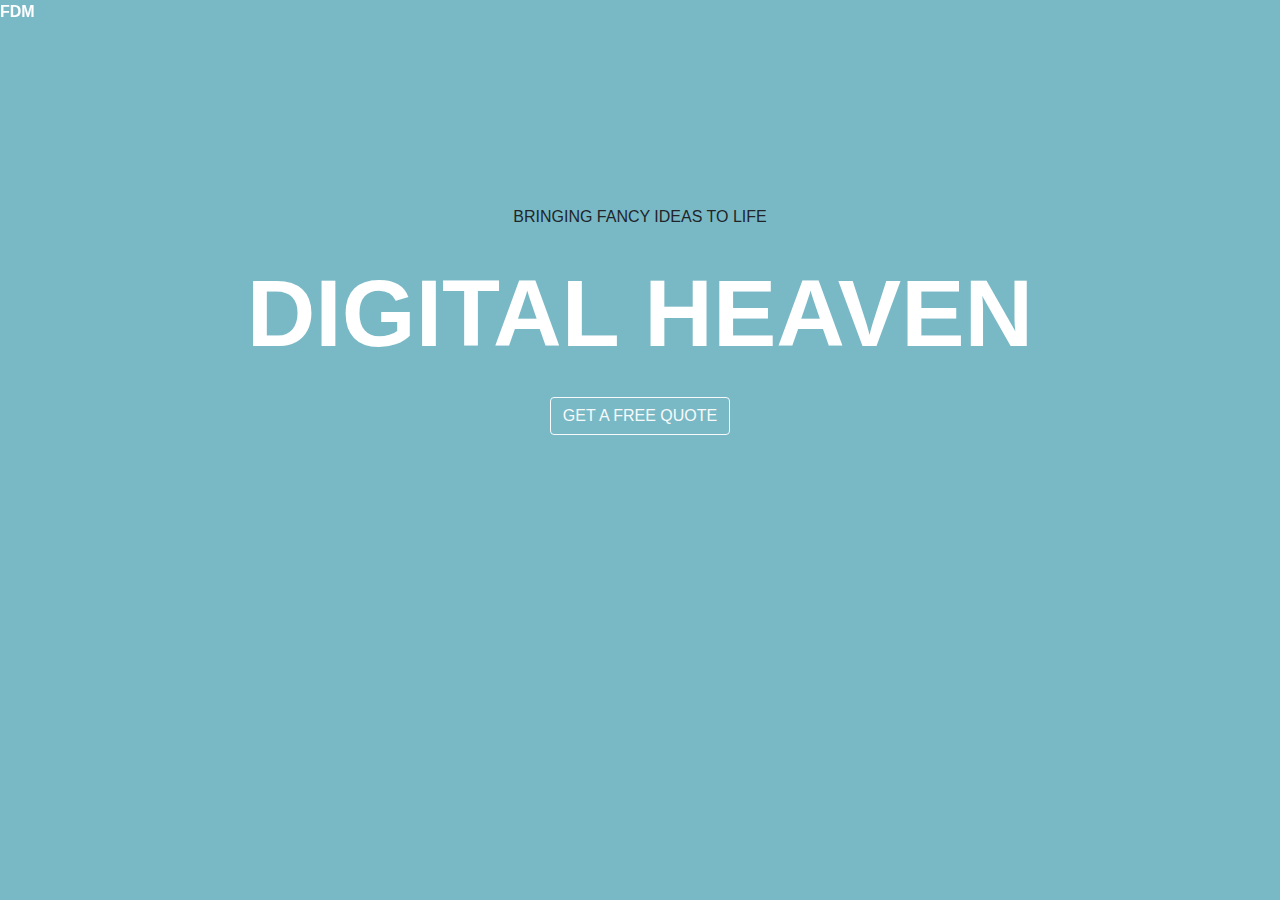
<file: Bootstrap_Assessment/index.html>
<!DOCTYPE html>
<html lang="en-us">

<head>

  <meta charset="UTF-8">
  <meta name="viewport" content="width=device-width, initial-scale=1">
  <title>Bootstrap Assessment</title>
  <link rel="stylesheet" href="reset.css">
  <link rel="stylesheet" href="https://stackpath.bootstrapcdn.com/bootstrap/4.1.3/css/bootstrap.min.css">
  <link rel="stylesheet" href="style.css">
</head>

<body>
  <nav id="FDM" class="nav navbar-nav navbar-left fixed-top">FDM</nav>
  <div id="jumbotron" class="jumbotron clear text-center" style="padding: 16% 0% 0% 0%;">
    <div id="tagline" class="col-md-12">BRINGING FANCY IDEAS TO LIFE</div>
    <div id="jumbo" class="col-md-12" style="padding: 1% 0% 1% 0%;"><div id="title">DIGITAL HEAVEN</div></div>
    <div id="button" class="col-md-12"><button type="button" class="btn btn-outline-light">GET A FREE QUOTE</button></div>
  </div>
</body>

</html>
</file>
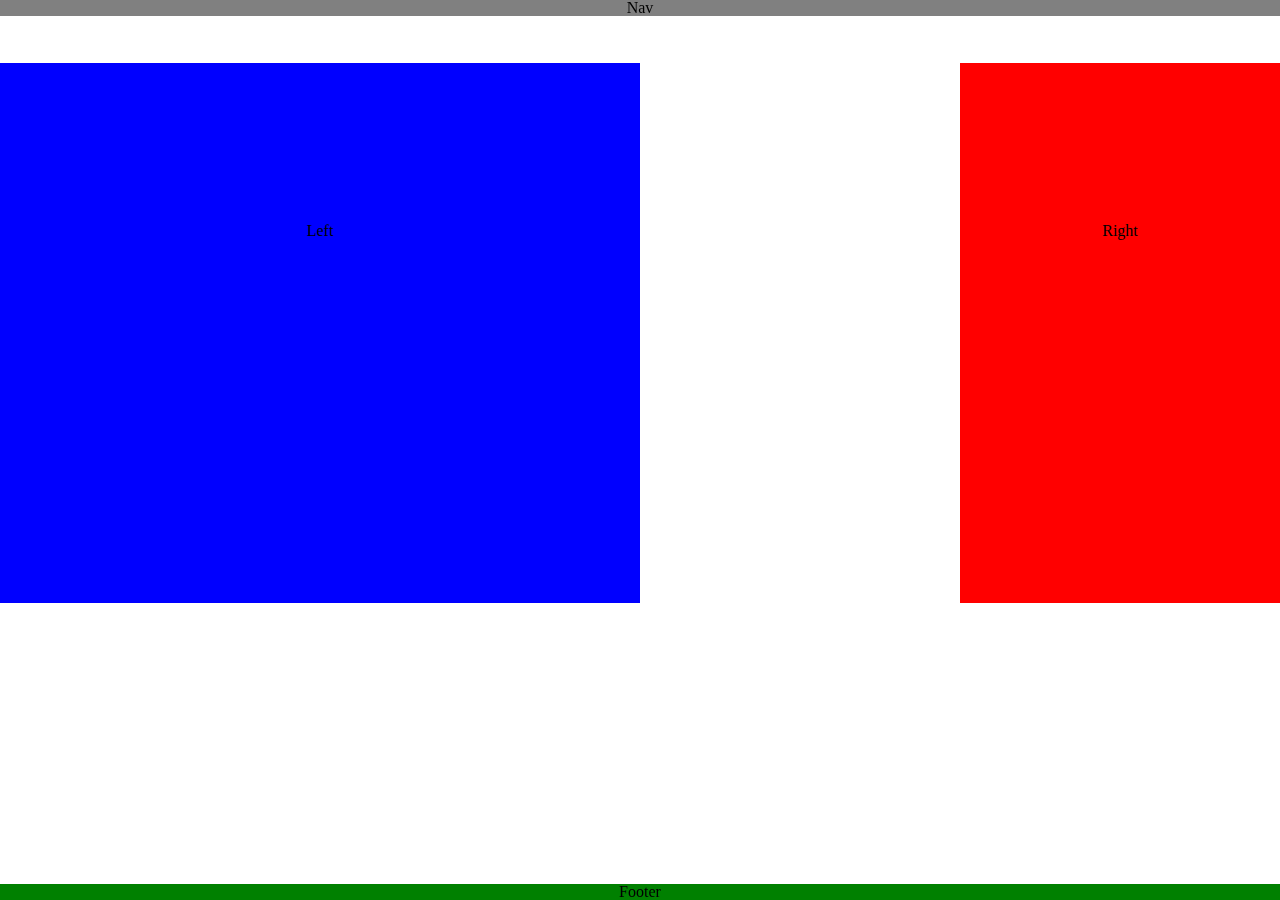
<file: CSS_Assessment/index.html>
<!DOCTYPE html>
<html lang="en">

<head>
  <meta charset="UTF-8">
  <meta name="viewport" content="width=device-width, initial-scale=1.0">
  <meta http-equiv="X-UA-Compatible" content="ie=edge">
  <title>CSS Assessment</title>
  <link rel="stylesheet" href="reset.css">
  <link rel="stylesheet" href="style.css">
</head>
<body>
    <div id=nav class=span>
        <div id=spanText>Nav</div>
    </div>
    <div id=left class=box>
        <div id=boxTextL>Left</div>
    </div>
    <div id=right class=box>
        <div id=boxTextR>Right</div>
    </div>
    <div id=footer class=span>
        <div id=spanText>Footer</div>
    </div>
</body>
</file>
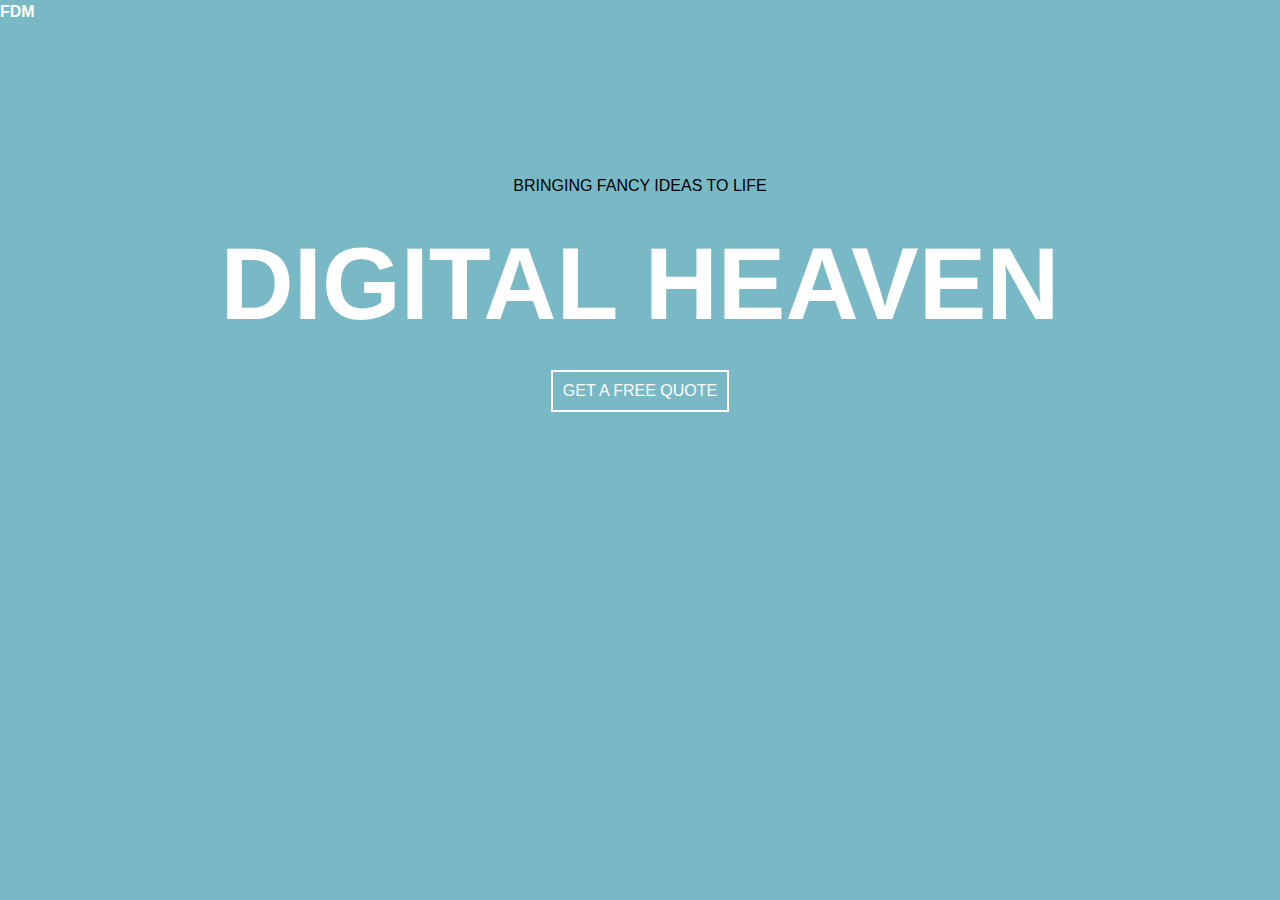
<file: HTML_BasicCSS_Assessment/index.html>
<!DOCTYPE html>
<html lang="en">

<head>
  <meta charset="UTF-8">
  <meta name="viewport" content="width=device-width, initial-scale=1.0">
  <meta http-equiv="X-UA-Compatible" content="ie=edge">
  <title>Document</title>
  <link rel="stylesheet" href="reset.css">
  <link rel="stylesheet" href="style.css">
</head>

<body>
<div id="FDM">FDM</div>
<div id="tagline">BRINGING FANCY IDEAS TO LIFE</div>
<div id="title">DIGITAL HEAVEN</div>
<div id="button"><button type="button">GET A FREE QUOTE</button></div>
</body>

</html>
</file>
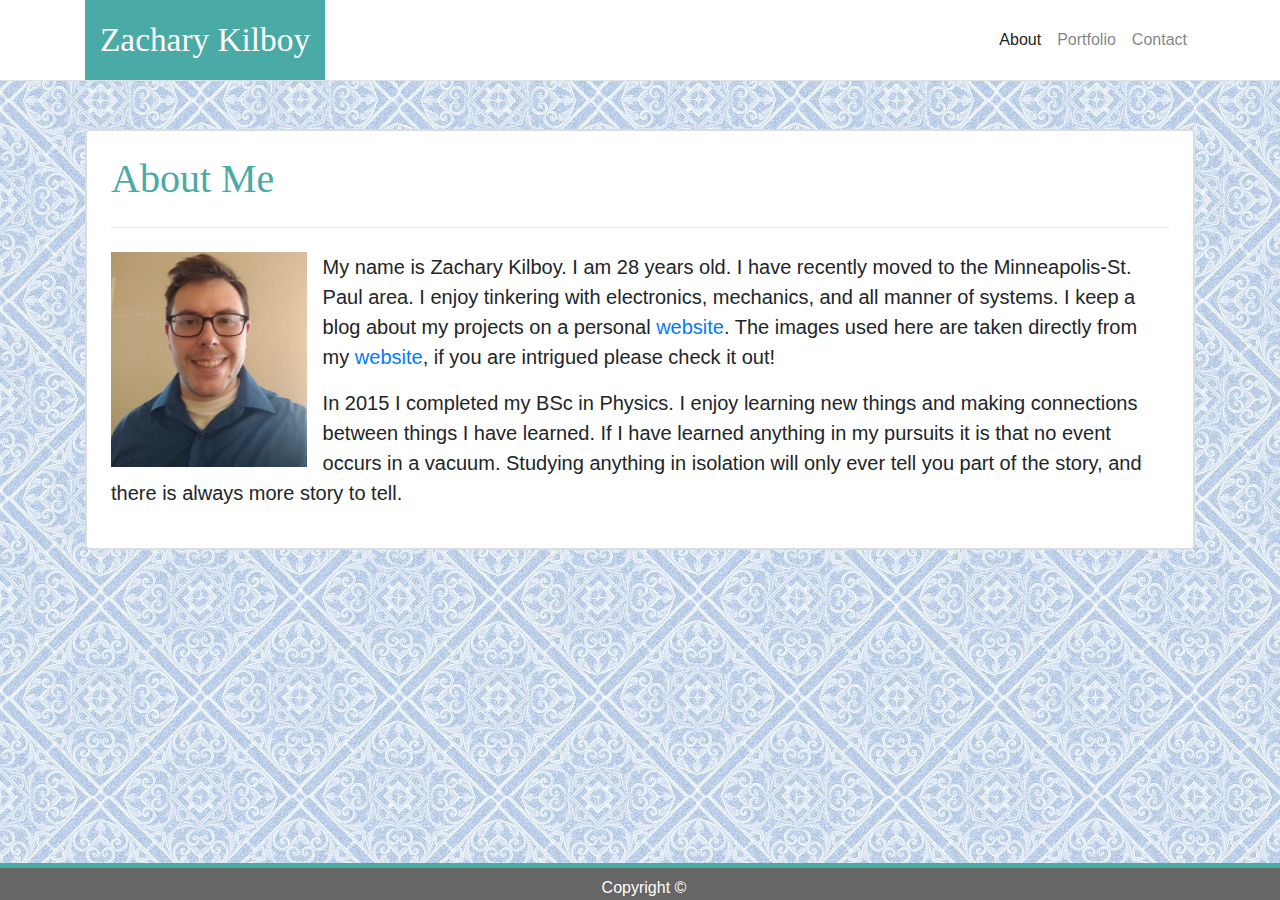
<file: Module-1_Assessment/index.html>
<!DOCTYPE html>
<html lang="en-us">

<head>
  <meta charset="UTF-8">
  <meta name="viewport" content="width=device-width, initial-scale=1">
  <title>Module 1 Assessment: About Me</title>
  <link rel="stylesheet" href="assets/css/reset.css">
  <link rel="stylesheet" href="https://stackpath.bootstrapcdn.com/bootstrap/4.1.3/css/bootstrap.min.css">
  <link rel="stylesheet" href="assets/css/style.css">
</head>
<body style="background-image: url('assets/images/tiles.jpg')">
    <header style="background-color: white;">
        <div id="navbar" class="navbar navbar-nav sticky-top navbar-light navbar-expand-md border-bottom p-0" style="border-color: #cccccc;">
            <div id="bar" class="container">
                <div id="name" class="navbar-brand text-white" style="background-color: #4aaaa5; padding: 15px; font-size: 25pt;">Zachary Kilboy</div>
                <div id="navCont">
                    <ul class="navbar-nav justify-content-end">
                        <li class="nav-item active">
                            <a class="nav-link" href="#">About</a>
                        </li>
                        <li class="nav-item">
                            <a class="nav-link" href="portfolio.html">Portfolio</a>
                        </li>
                        <li class="nav-item">
                            <a class="nav-link" href="contact.html">Contact</a>
                        </li>
                    </ul>
                </div>
            </div>
        </div>
    </header>
    <main class="container">
        <div id="title" class="jumbotron my-5 p-4" style="border: 2px solid #dddddd; background-color: #ffffff;">
            <h1 style="color:#4aaaa5">About Me</h1>
            <hr class="my-4">
            <img src="assets/images/profile.jpg" alt="Profile Pic" class="img-fluid float-left pr-3" width="20%">
            <div id="meText" class="lead"><p>My name is Zachary Kilboy. I am 28 years old. I have recently moved to the Minneapolis-St. Paul area.
I enjoy tinkering with electronics, mechanics, and all manner of systems. I keep a blog about my projects on a personal
<a href="http://www.zkilboy.com">website</a>. The images used here are taken directly from my <a href="http://www.zkilboy.com">website</a>, if you are intrigued
please check it out!</p><p>In 2015 I completed my BSc in Physics. I enjoy learning new things and 
making connections between things I have learned. If I have learned anything in my pursuits it is that no event occurs in a 
vacuum. Studying anything in isolation will only ever tell you part of the story, and there is always more story to tell.</p>    
            </div>
        </div>
    </main>
    <footer class="page-footer text-center font-small fixed-bottom" style="border-top: 5px solid #4aaaa5;">
        <div id="copyBar" class="footer-copyright text-white py-3" style="background-color: #666666;">
            <div id="copyText" style="position: absolute; bottom: 0%; left: 47%;">Copyright &copy;</div>
        </div>
    </footer>
</body>
</file>
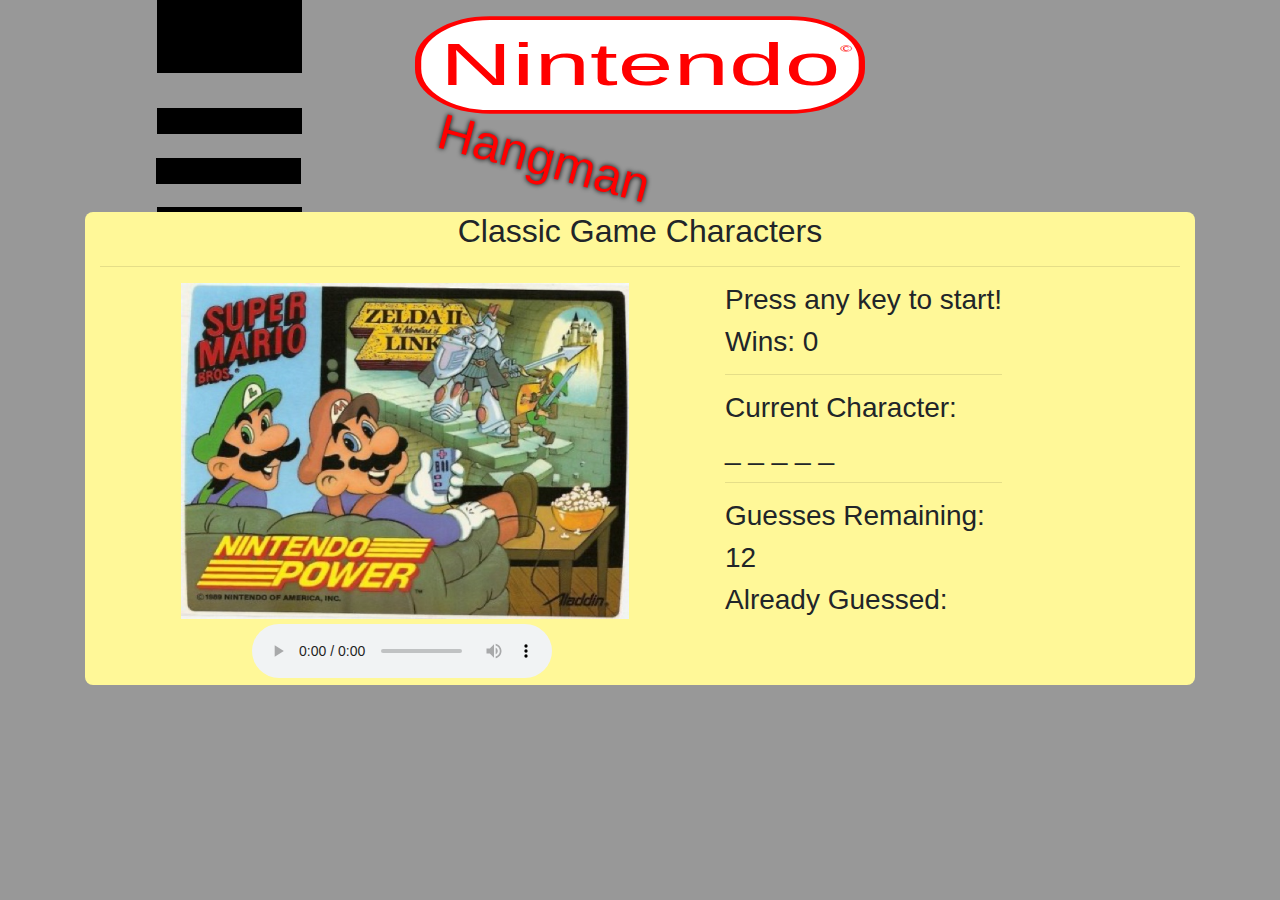
<file: Module-2_Assessment/index.html>
<!DOCTYPE html>
<html lang="en-us">
<head>
  <meta charset="UTF-8">
  <meta name="viewport" content="width=device-width, initial-scale=1">
  <title>Module 2 Assessment: Guessing Game</title>
  <link rel="stylesheet" href="assets/css/reset.css">
  <link rel="stylesheet" href="https://stackpath.bootstrapcdn.com/bootstrap/4.1.3/css/bootstrap.min.css">
  <link rel="stylesheet" href="assets/css/style.css">
</head>
<body style="background-color: #989898; background-image: url(assets/images/cart.png); background-repeat: no-repeat;">
    <main class="container">
        <div>
            <div class="row justify-content-center">
                <div id="nintLogo">
                    <div id="nintHead" class="container">Nintendo<sup>&copy;</sup></div>
                </div>
            </div>
            <div class="row justify-content-center">
                <div id="hangTilt">
                    <div id="hangHead" class="container"><h1>Hangman</h1></div>
                </div>
            </div>
        </div>
        <div class="container" style="background-color: #fff898; border-radius: .5rem;">
            <div class="row">
                <div class="col-md-12 text-center">
                    <h2 id="character">Classic Game Characters</h2>
                    <hr>
                </div>
            </div>
            <div class="row">
                <div class="col-mb-6 justify-content-center">
                    <img src="assets/images/default.jpg" alt="nintendo power" id="stage" style="width: 85%; padding-left: 15%;">
                </div>
                <div class="col-mb-6 justify-content-center">
                    <h3>Press any key to start!</h3>
                    <h3 id="wins"></h3>
                    <hr>
                    <h3 id="curCha">Current Character:</h3>
                    <h3 id="currAnsw"></h3>
                    <hr>
                    <h3 id="GRFlag">Guesses Remaining:</h3>
                    <h3 id="guesRema"></h3>
                    <h3 id="AGFlag">Already Guessed:</h3>
                    <h3 id="guesFals"></h3>
                </div>
            </div>
            <div class="row">
                <div class="col-mb-6 justify-content-center" style="padding-left: 15%;">
                    <audio controls src="#" id="music">Audio not supported: <code>audio</code></audio>
                    <audio id="winSong" src="assets/audio/win.mp3" preload="auto"></audio>
                    <audio id="losSong" src="assets/audio/loss.mp3" preload="auto"></audio>
                </div>
            </div>
        </div>
    </main>
    <script src="assets/javascript/game.js"></script>
</body>
</html>
</file>
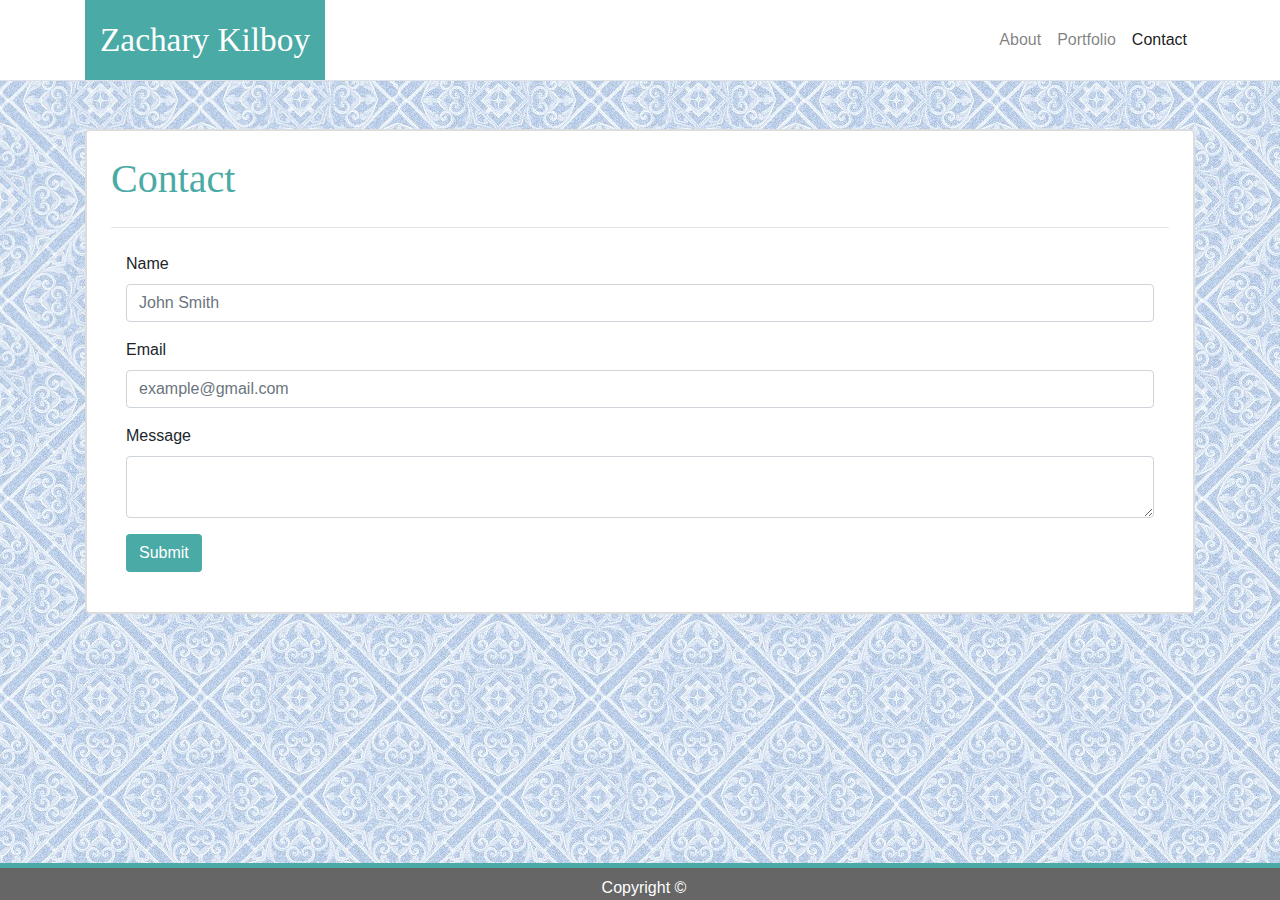
<file: Module-1_Assessment/contact.html>
<!DOCTYPE html>
<html lang="en-us">

<head>
  <meta charset="UTF-8">
  <meta name="viewport" content="width=device-width, initial-scale=1">
  <title>Module 1 Assessment: Contact Me</title>
  <link rel="stylesheet" href="assets/css/reset.css">
  <link rel="stylesheet" href="https://stackpath.bootstrapcdn.com/bootstrap/4.1.3/css/bootstrap.min.css">
  <link rel="stylesheet" href="assets/css/style.css">
</head>
<body style="background-image: url('assets/images/tiles.jpg')">
    <header style="background-color: white;">
        <div id="navbar" class="navbar navbar-nav sticky-top navbar-light navbar-expand-md border-bottom p-0" style="border-color: #cccccc;">
            <div id="bar" class="container">
                <div id="name" class="navbar-brand text-white" style="background-color: #4aaaa5; padding: 15px; font-size: 25pt;">Zachary Kilboy</div>
                <div id="navCont">
                    <ul class="navbar-nav justify-content-end">
                        <li class="nav-item">
                            <a class="nav-link" href="index.html">About</a>
                        </li>
                        <li class="nav-item">
                            <a class="nav-link" href="portfolio.html">Portfolio</a>
                        </li>
                        <li class="nav-item active">
                            <a class="nav-link" href="#">Contact</a>
                        </li>
                    </ul>
                </div>
            </div>
        </div>
    </header>

    <main class="container">
        <div id="title" class="jumbotron my-5 p-4" style="border: 2px solid #dddddd; background-color: #ffffff;">
            <h1 style="color:#4aaaa5">Contact</h1>
            <hr class="my-4">
            <div id="formCont" class="container">
                <form id="contact-form" method="POST" action="form.php">
                    <div class="row">
                        <div class="col-md-12">
                            <div class="form-group">
                                <label for="form_name">Name</label>
                                <input id="form_name" type="text" name="name" class="form-control" placeholder="John Smith" required="required" data-error="Please enter your name">
                            </div>
                        </div>
                    </div>
                    <div class="row">
                        <div class="col-md-12">
                            <div class="form-group">
                                <label for="form_email">Email</label>
                                <input id="form_email" type="email" name="email" class="form-control" placeholder="example@gmail.com" required="required" data-error="Please enter your email">
                            </div>
                        </div>
                    </div>
                    <div class="row">
                        <div class="col-md-12">
                            <div class="form-group">
                                <label for="form_mess">Message</label>
                                <textarea id="form_mess" name="mess" class="form-control" rows="auto" required="required" data-error="Please enter a message"></textarea>
                            </div>
                        </div>
                    </div>
                    <div class="row">
                        <div class="col-md-3">
                            <div class="form-group">
                                <input type="submit" class="btn btn-send text-white" style="background-color: #4aaaa5;" value="Submit">
                            </div>
                        </div>
                    </div>
                </form>
            </div>
        </div>
    </main>

    <footer class="page-footer text-center font-small fixed-bottom" style="border-top: 5px solid #4aaaa5;">
        <div id="copyBar" class="footer-copyright text-white py-3" style="background-color: #666666;">
            <div id="copyText" style="position: absolute; bottom: 0%; left: 47%;">Copyright &copy;</div>
        </div>
    </footer>
</body>
</file>
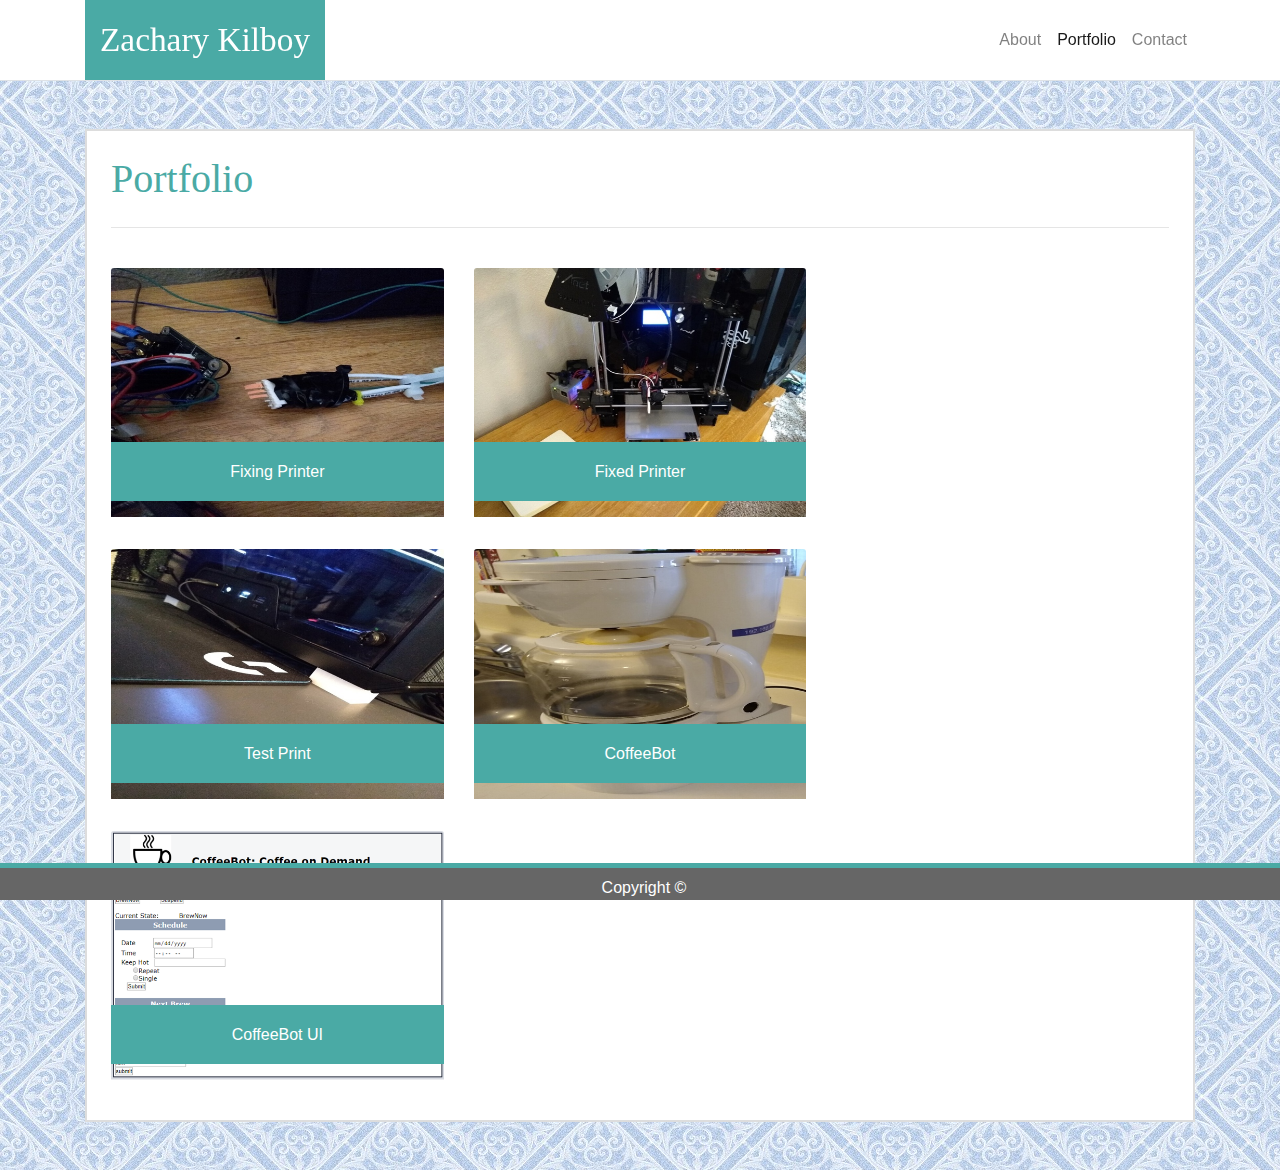
<file: Module-1_Assessment/portfolio.html>
<!DOCTYPE html>
<html lang="en-us">

<head>
  <meta charset="UTF-8">
  <meta name="viewport" content="width=device-width, initial-scale=1">
  <title>Module 1 Assessment: Portfolio Gallery</title>
  <link rel="stylesheet" href="assets/css/reset.css">
  <link rel="stylesheet" href="https://stackpath.bootstrapcdn.com/bootstrap/4.1.3/css/bootstrap.min.css">
  <link rel="stylesheet" href="assets/css/style.css">
</head>
<body style="background-image: url('assets/images/tiles.jpg')">
    <header style="background-color: white;">
        <div id="navbar" class="navbar navbar-nav sticky-top navbar-light navbar-expand-md border-bottom p-0" style="border-color: #cccccc;">
            <div id="bar" class="container">
                <div id="name" class="navbar-brand text-white" style="background-color: #4aaaa5; padding: 15px; font-size: 25pt;">Zachary Kilboy</div>
                <div id="navCont">
                    <ul class="navbar-nav justify-content-end">
                        <li class="nav-item">
                            <a class="nav-link" href="index.html">About</a>
                        </li>
                        <li class="nav-item active">
                            <a class="nav-link" href="#">Portfolio</a>
                        </li>
                        <li class="nav-item">
                            <a class="nav-link" href="contact.html">Contact</a>
                        </li>
                    </ul>
                </div>
            </div>
        </div>
    </header>

    <main class="container text-white">
        <div id="title" class="container my-5 p-4" style="border: 2px solid #dddddd; background-color: #ffffff;">
            <h1 style="color:#4aaaa5">Portfolio</h1>
            <hr class="my-4">
            <div class="row">
                <div class="col-4">
                    <div class="card">
                        <img src="assets/images/brokeHeat.jpg" class="card-img-top">
                        <div class="card-body text-center my-3 py-3" style="background-color: #4aaaa5;">
                            <h6 class="card-title my-1">Fixing Printer</h6>
                        </div>
                    </div>
                </div>
                <div class="col-4">
                    <div class="card">
                        <img src="assets/images/print.jpg" class="card-img-top">
                        <div class="card-body text-center my-3 py-3" style="background-color: #4aaaa5;">
                            <h6 class="card-title my-1">Fixed Printer</h6>
                        </div>
                    </div>
                </div>
            </div>
            <div class="row">
                <div class="col-4">
                    <div class="card">
                        <img src="assets/images/CustomFeet.jpg" class="card-img-top">
                        <div class="card-body text-center my-3 py-3" style="background-color: #4aaaa5;">
                            <h6 class="card-title my-1">Test Print</h6>
                        </div>
                    </div>
                </div>
                <div class="col-4">
                    <div class="card">
                        <img src="assets/images/cbPot.jpg" class="card-img-top">
                        <div class="card-body text-center my-3 py-3" style="background-color: #4aaaa5;">
                            <h6 class="card-title my-1">CoffeeBot</h6>
                        </div>
                    </div>
                </div>
            </div>
            <div class="row">
                <div class="col-4">
                    <div class="card">
                        <img src="assets/images/cbIF.png" class="card-img-top">
                        <div class="card-body text-center my-3 py-3" style="background-color: #4aaaa5;">
                            <h6 class="card-title my-1">CoffeeBot UI</h6>
                        </div>
                    </div>
                </div>
            </div>
        </div>
    </main>

    <footer class="page-footer text-center font-small fixed-bottom" style="border-top: 5px solid #4aaaa5;">
        <div id="copyBar" class="footer-copyright text-white py-3" style="background-color: #666666;">
            <div id="copyText" style="position: absolute; bottom: 0%; left: 47%;">Copyright &copy;</div>
        </div>
    </footer>
</body>
</file>
<file: Bootstrap_Assessment/style.css>
body {
  background-color: rgba(121, 185, 198, 255);
  font-family: sans-serif;
}
.clear{
  background-color: transparent;
}
#FDM{
  color: white;
  font-weight: bold;
}
#title{
  color: white;
  font-size: 95px;
  font-weight: bold;
}
#button{
  color: white;
}
button{
  background-color: transparent;
  color: white;
}
</file>
<file: CSS_Assessment/style.css>
body{
    text-align: center;
}
.span{
    width: 100%;
    position: fixed;
}
.box{
    position: fixed;
    top: 7%;
    height: 60%;
}
#nav{
    background-color: gray;
    top: 0;
}
#left{
    background-color: blue;
    width: 50%;
    left: 0;
}
#right{
    background-color: red;
    width: 25%;
    right: 0;
}
#footer{
    background-color: green;
    bottom: 0;
}
#boxTextL{
    padding-top: 25%;
}
#boxTextR{
    padding-top: 50%;
}
</file>
<file: HTML_BasicCSS_Assessment/style.css>
body {
  margin: 0;
  line-height: 1.5;
  text-transform: uppercase;
  background-color: rgba(121, 185, 198, 255);
  font-family: sans-serif;
}
#FDM{
  text-align: left;
  color: white;
  font-weight: bold;
}
#tagline{
  text-align: center;
  padding: 150px 0px 10px 0px;
}
#title{
  text-align: center;
  color: white;
  font-weight: bold;
  font-size: 76pt;
}
#button{
  text-align: center;
  color: white;
  padding: 10px 0px 0px 0px;
}
button{
  background-color: transparent;
  border-color: white;
  border-style: solid;
  color: white;
  font-size: 12pt;
  padding: 10px 10px 10px 10px;
}
</file>
<file: Module-1_Assessment/assets/css/style.css>
.card{
    border: none;
    z-index: 0;
    position: relative;
    margin: 1rem auto;
}
.card-body{
    z-index: 1;
    position: absolute;
    right: 0;
    bottom: 0;
    left: 0;
}
header, h1, h2{
    font-family: 'Georgia', Times, 'Times New Roman', serif;
}
main, ul, footer{
    font-family: 'Arial', 'Helvetica Neue', Helvetica, sans-serif;
}
main{
    width: 960px;
    align-items: center;
}
</file>
<file: Module-2_Assessment/assets/css/style.css>
sup{
    font-size: small;
    position: absolute;
    top: 3em;
}
#nintHead{
    color: red;
    background-color: #ffffff;
    border: 5px solid red;
    border-radius: 60px;
    font-size: 80px;
    transform: scale(1.25, .75);
}
h1{
    -webkit-transform: rotate(15deg);
    margin: 5% 0% 5% -45%;
    color: red;
    text-shadow:black 0px 0px 5px;
    font-size: 50px;
}
</file>
